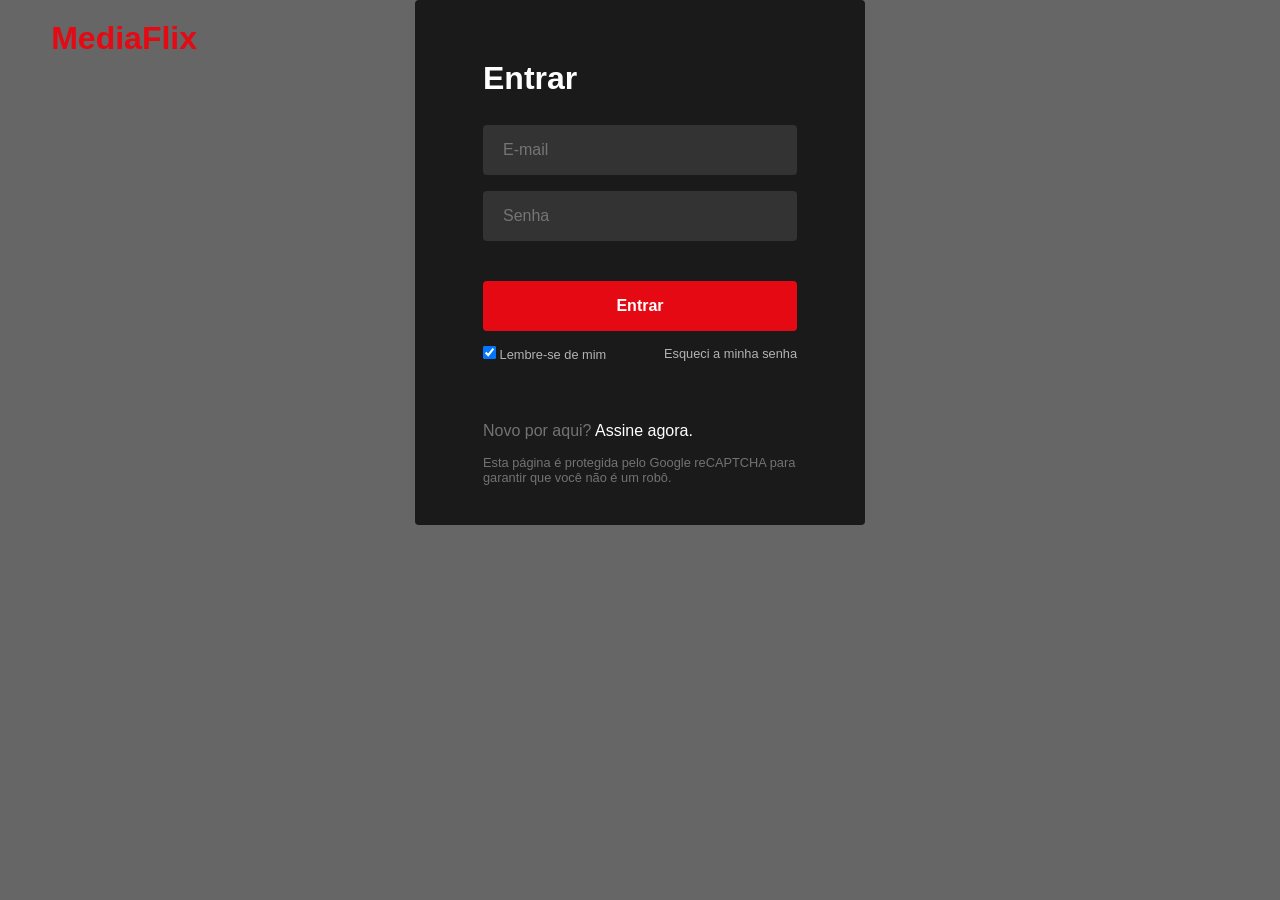
<file: src/main/resources/templates/html/index.html>
<!DOCTYPE html>
<html lang="pt-BR">
<head>
    <meta charset="UTF-8">
    <meta name="viewport" content="width=device-width, initial-scale=1.0">
    <title>MediaFlix</title>
    <link rel="stylesheet" href="../css/style.css">
    <script src="../js/app.js"></script>
</head>
<body>
<header id="navbar">
    <h1 class="logo">MediaFlix</h1>
    <nav>
        <a href="#">Início</a>
        <a href="#">Séries</a>
        <a href="#">Filmes</a>
        <a href="#">Minha Lista</a>
    </nav>
</header>

<section class="hero" id="hero-section">
    <div class="hero-content">
        <h2 id="featured-title">Carregando...</h2>
        <p id="featured-desc">Aguarde enquanto os dados são carregados do servidor.</p>
        <div class="hero-buttons">
            <button class="btn-play">▶ Assistir</button>
            <button class="btn-info">ℹ Mais Informações</button>
        </div>
    </div>
</section>

<main>
    <div class="media-row">
        <h3>Adicionados Recentemente</h3>
        <div class="media-carousel" id="trending-list">
            <!-- Os filmes serão injetados aqui via JavaScript -->
        </div>
    </div>
</main>


</body>
</html>
</file>
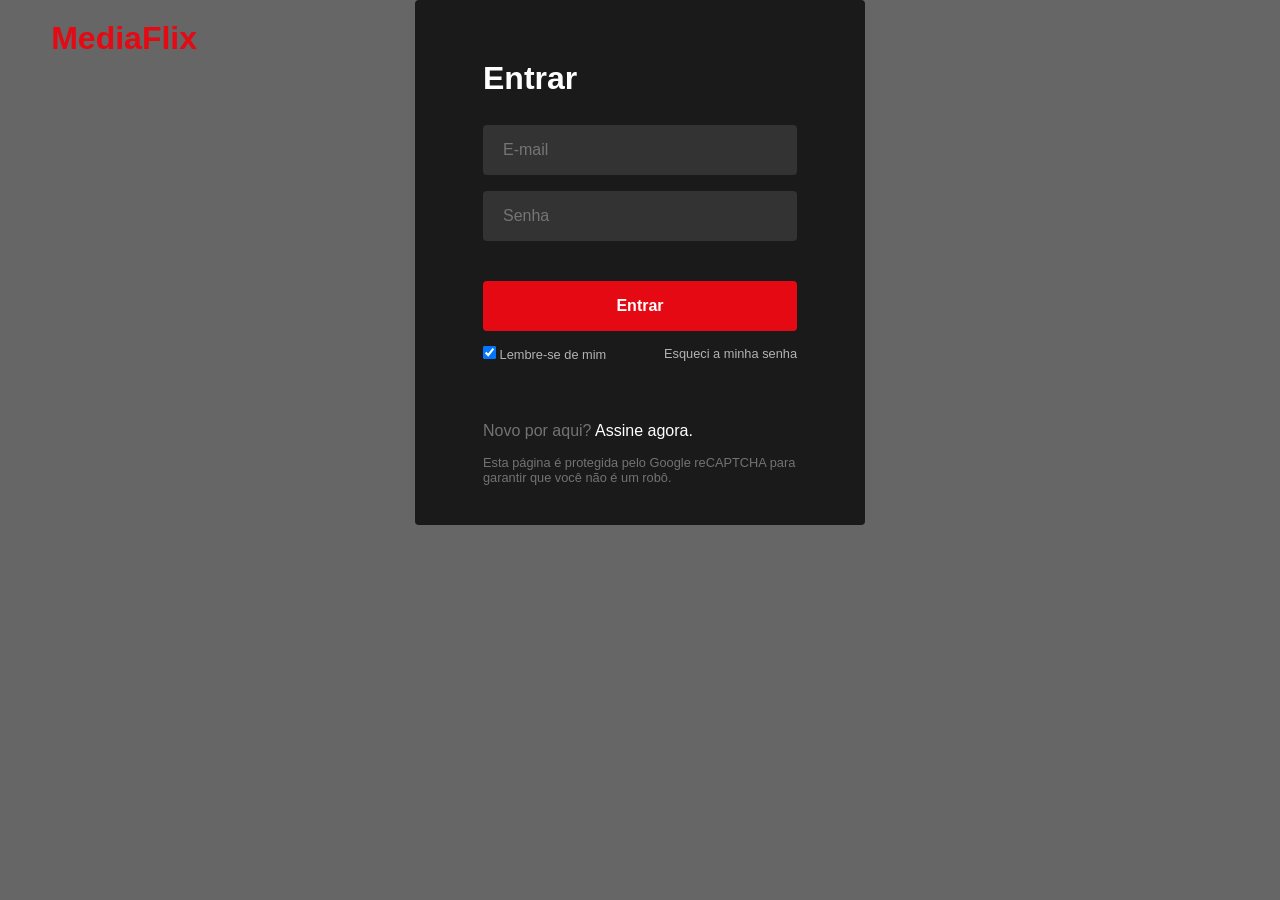
<file: src/main/resources/templates/html/login.html>
<!DOCTYPE html>
<html lang="pt-BR">
<head>
    <meta charset="UTF-8">
    <meta name="viewport" content="width=device-width, initial-scale=1.0">
    <title>MediaFlix - Login</title>
    <link rel="stylesheet" href="../css/style.css">
    <script src="../js/app.js"></script>
</head>
<body class="login-body">
<!-- O cabeçalho na tela de login costuma ter apenas a logo -->
<header class="login-header">
    <h1 class="logo">MediaFlix</h1>
</header>

<div class="login-container">
    <h2>Entrar</h2>
    <form id="login-form">
        <div class="input-group">
            <input type="email" id="email" required placeholder="E-mail">
        </div>
        <div class="input-group">
            <input type="password" id="password" required placeholder="Senha">
        </div>
        <button type="submit" class="btn-submit">Entrar</button>

        <div class="form-help">
            <label>
                <input type="checkbox" checked> Lembre-se de mim
            </label>
            <!-- Ligação atualizada para a recuperação de senha -->
            <a href="recuperar-senha.html">Esqueci a minha senha</a>
        </div>
    </form>

    <div class="signup-prompt">
        <p>Novo por aqui? <a href="#" id="toggle-signup">Assine agora.</a></p>
        <small>Esta página é protegida pelo Google reCAPTCHA para garantir que você não é um robô.</small>
    </div>
</div>
</body>
</html>
</file>
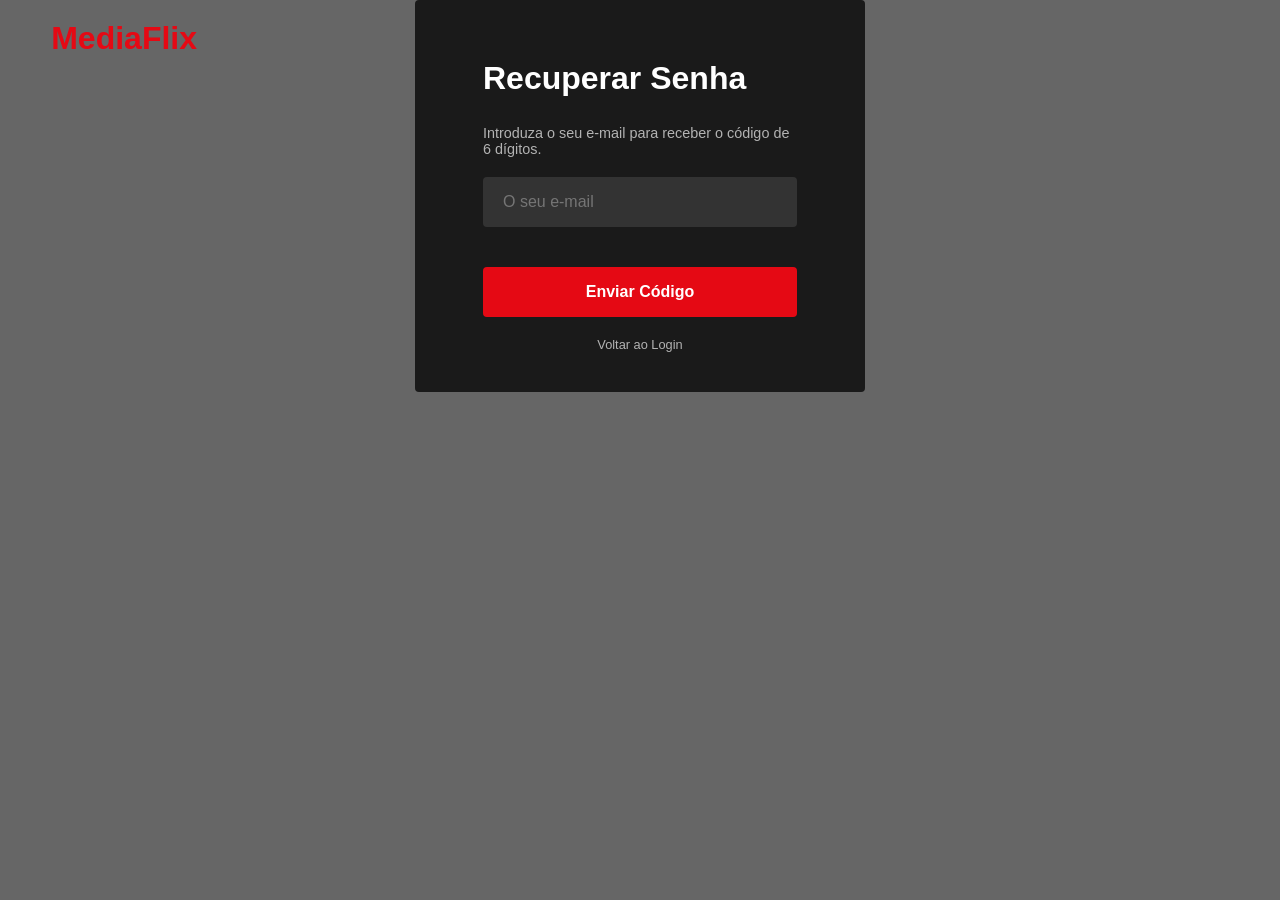
<file: src/main/resources/templates/html/recuperar-senha.html>
<!DOCTYPE html>
<html lang="pt-BR">
<head>
    <meta charset="UTF-8">
    <meta name="viewport" content="width=device-width, initial-scale=1.0">
    <title>Recuperar Senha - MediaFlix</title>
    <link rel="stylesheet" href="../css/style.css">
</head>
<body class="login-body">
<header class="login-header">
    <h1 class="logo">MediaFlix</h1>
</header>

<div class="login-container" id="step-1-container">
    <h2>Recuperar Senha</h2>
    <p style="color: #b3b3b3; margin-bottom: 20px; font-size: 0.9rem;">Introduza o seu e-mail para receber o código de 6 dígitos.</p>
    <form id="form-pedir-codigo">
        <div class="input-group">
            <input type="email" id="recuperar-email" required placeholder="O seu e-mail">
        </div>
        <button type="submit" class="btn-submit">Enviar Código</button>
        <div class="form-help" style="justify-content: center; margin-top: 20px;">
            <a href="login.html">Voltar ao Login</a>
        </div>
    </form>
</div>

<div class="login-container" id="step-2-container" style="display: none;">
    <h2>Nova Senha</h2>
    <p style="color: #b3b3b3; margin-bottom: 20px; font-size: 0.9rem;">Introduza o código recebido e a sua nova senha.</p>
    <form id="form-redefinir-senha">
        <div class="input-group">
            <input type="text" id="codigo-verificacao" required placeholder="Código de 6 dígitos" maxlength="6">
        </div>
        <div class="input-group">
            <input type="password" id="nova-senha" required placeholder="Nova Senha (mín. 6 caracteres)">
        </div>
        <button type="submit" class="btn-submit">Redefinir Senha</button>
    </form>
</div>

<script src="../js/app.js"></script>
</body>
</html>
</file>
<file: src/main/resources/templates/css/style.css>
* {
    box-sizing: border-box;
    margin: 0;
    padding: 0;
}

body {
    font-family: 'Helvetica Neue', Helvetica, Arial, sans-serif;
    background-color: #141414;
    color: #fff;
    overflow-x: hidden;
}

/* Cabeçalho / Navbar */
header {
    display: flex;
    justify-content: space-between;
    align-items: center;
    padding: 20px 4%;
    position: fixed;
    width: 100%;
    top: 0;
    z-index: 100;
    transition: background-color 0.3s;
    background: linear-gradient(to bottom, rgba(0,0,0,0.8) 0%, rgba(0,0,0,0) 100%);
}

header.black-bg {
    background-color: #141414;
}

.logo {
    color: #e50914;
    font-size: 2rem;
    font-weight: bold;
    cursor: pointer;
}

nav a {
    color: #fff;
    text-decoration: none;
    margin-left: 20px;
    font-size: 0.9rem;
    transition: color 0.2s;
}

nav a:hover {
    color: #b3b3b3;
}

/* Seção de Destaque */
.hero {
    height: 80vh;
    background-size: cover;
    background-position: center;
    display: flex;
    align-items: center;
    padding: 0 4%;
    position: relative;
}

/* Degradê para mesclar a imagem de fundo com o resto do site */
.hero::after {
    content: "";
    position: absolute;
    bottom: 0;
    left: 0;
    width: 100%;
    height: 150px;
    background: linear-gradient(to top, #141414 0%, transparent 100%);
}

.hero-content {
    max-width: 600px;
    z-index: 10;
}

.hero-content h2 {
    font-size: 3.5rem;
    margin-bottom: 15px;
    text-shadow: 2px 2px 4px rgba(0,0,0,0.6);
}

.hero-content p {
    font-size: 1.2rem;
    margin-bottom: 25px;
    line-height: 1.5;
    text-shadow: 2px 2px 4px rgba(0,0,0,0.6);
}

.btn-play, .btn-info {
    padding: 10px 25px;
    font-size: 1.1rem;
    font-weight: bold;
    border: none;
    border-radius: 4px;
    cursor: pointer;
    margin-right: 15px;
    transition: 0.2s ease;
}

.btn-play { background-color: #fff; color: #000; }
.btn-play:hover { background-color: rgba(255,255,255,0.75); }

.btn-info { background-color: rgba(109,109,110,0.7); color: #fff; }
.btn-info:hover { background-color: rgba(109,109,110,0.4); }

/* Filmes em Alta / Carrossel */
.media-row {
    padding: 20px 4%;
    margin-top: -50px; /* Sobrepõe levemente o degradê do hero */
    position: relative;
    z-index: 10;
}

.media-row h3 {
    margin-bottom: 15px;
    font-size: 1.4rem;
}

.media-carousel {
    display: flex;
    gap: 15px;
    overflow-x: auto;
    padding: 20px 0;
    scrollbar-width: none; /* Firefox */
}

.media-carousel::-webkit-scrollbar {
    display: none; /* Chrome/Safari */
}

.media-item {
    min-width: 250px;
    height: 140px;
    background-color: #222;
    border-radius: 4px;
    cursor: pointer;
    transition: transform 0.3s;
    background-size: cover;
    background-position: center;
    display: flex;
    align-items: flex-end;
    padding: 10px;
}

.media-item:hover {
    transform: scale(1.08);
}

.media-item h4 {
    font-size: 1rem;
    text-shadow: 2px 2px 4px rgba(0,0,0,0.9);
    background: rgba(0,0,0,0.5);
    padding: 5px;
    border-radius: 3px;
    width: 100%;
}

/* =========================================
   ESTILOS DA PÁGINA DE LOGIN
   ========================================= */
.login-body {
    background: linear-gradient(rgba(0, 0, 0, 0.6), rgba(0, 0, 0, 0.6)), url('https://assets.nflxext.com/ffe/siteui/vlv3/a73c4363-1dcd-4719-b3b1-3725418fd91d/fe1147dd-78be-44aa-a0e5-2d2994305a13/BR-pt-20231016-popsignuptwoweeks-perspective_alpha_website_large.jpg') no-repeat center center/cover;
    height: 100vh;
    display: flex;
    flex-direction: column;
}

.login-header {
    background: transparent;
    padding: 20px 4%;
}

.login-container {
    background-color: rgba(0, 0, 0, 0.75);
    width: 100%;
    max-width: 450px;
    margin: 0 auto;
    padding: 60px 68px 40px;
    border-radius: 4px;
}

.login-container h2 {
    font-size: 2rem;
    margin-bottom: 28px;
}

.input-group {
    margin-bottom: 16px;
}

.input-group input {
    width: 100%;
    padding: 16px 20px;
    border: none;
    border-radius: 4px;
    background-color: #333;
    color: #fff;
    font-size: 1rem;
}

.input-group input:focus {
    background-color: #444;
    outline: none;
}

.btn-submit {
    width: 100%;
    padding: 16px;
    background-color: #e50914;
    color: white;
    font-weight: bold;
    font-size: 1rem;
    border: none;
    border-radius: 4px;
    cursor: pointer;
    margin-top: 24px;
    transition: background-color 0.2s;
}

.btn-submit:hover {
    background-color: #c90812;
}

.form-help {
    display: flex;
    justify-content: space-between;
    font-size: 0.8rem;
    color: #b3b3b3;
    margin-top: 15px;
}

.form-help a {
    color: #b3b3b3;
    text-decoration: none;
}

.form-help a:hover {
    text-decoration: underline;
}

.signup-prompt {
    margin-top: 60px;
    color: #737373;
}

.signup-prompt a {
    color: #fff;
    text-decoration: none;
}

.signup-prompt a:hover {
    text-decoration: underline;
}

.signup-prompt small {
    display: block;
    margin-top: 15px;
    font-size: 0.8rem;
}

/* =========================================
   ESTILOS DA PÁGINA DE VÍDEO (WATCH)
   ========================================= */
.watch-main {
    padding-top: 80px; /* Compensa a navbar fixa */
    max-width: 1200px;
    margin: 0 auto;
}

.video-player-container {
    width: 100%;
    background-color: #000;
    aspect-ratio: 16/9;
}

.video-player {
    width: 100%;
    height: 100%;
    outline: none;
}

.video-info-container {
    padding: 40px 4%;
}

.video-info-container h2 {
    font-size: 2.5rem;
    margin-bottom: 15px;
}

.video-meta {
    display: flex;
    align-items: center;
    gap: 15px;
    font-size: 1rem;
    margin-bottom: 25px;
    color: #bcbcbc;
    font-weight: bold;
}

.video-meta .match {
    color: #46d369; /* Verde estilo Netflix para relevância */
}

.video-meta .rating {
    border: 1px solid #bcbcbc;
    padding: 2px 6px;
    border-radius: 3px;
    font-size: 0.8rem;
    color: #fff;
}

.video-meta .hd {
    border: 1px solid #bcbcbc;
    padding: 2px 6px;
    border-radius: 3px;
    font-size: 0.7rem;
}

.video-details {
    display: flex;
    gap: 40px;
    flex-wrap: wrap;
}

.description {
    flex: 2;
    min-width: 300px;
}

.description p {
    font-size: 1.1rem;
    line-height: 1.6;
    margin-bottom: 25px;
}

.cast-info {
    flex: 1;
    min-width: 250px;
    font-size: 0.9rem;
    color: #777;
    line-height: 1.6;
}

.cast-info strong {
    color: #bcbcbc;
}

.action-buttons {
    display: flex;
    gap: 15px;
    align-items: center;
}

.btn-round {
    width: 40px;
    height: 40px;
    border-radius: 50%;
    border: 2px solid rgba(255,255,255,0.5);
    background-color: rgba(42,42,42,0.6);
    color: white;
    font-size: 1.2rem;
    cursor: pointer;
    display: flex;
    justify-content: center;
    align-items: center;
    transition: 0.2s;
}

.btn-round:hover {
    border-color: white;
    background-color: rgba(255,255,255,0.1);
}
</file>
